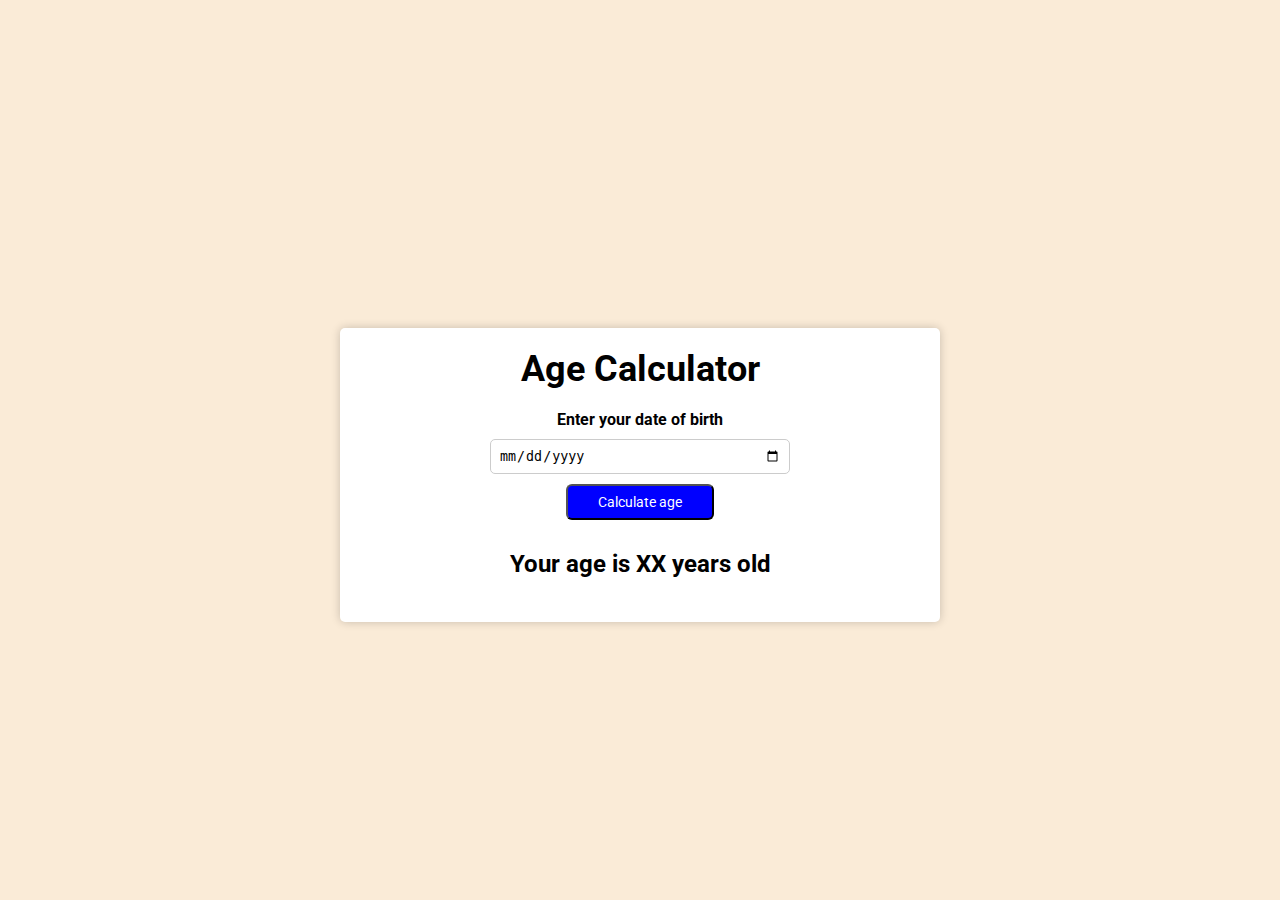
<file: Age Calculator/index.html>
<!DOCTYPE html>
<html lang="en">
  <head>
    <meta charset="UTF-8" />
    <meta name="viewport" content="width=device-width, initial-scale=1.0" />
    <link rel="stylesheet" href="style.css" />
    <title>Age Calculator</title>
  </head>
  <body>
    <div class="container">
      <h1>Age Calculator</h1>
      <div class="form">
        <label for="birthday">Enter your date of birth</label>
        <input type="date" name="birthday" id="birthday">
        <button class="btn"><span>Calculate age</span></button>
        <p id="result">Your age is XX years old</p>
      </div>
    </div>
    <script src="script.js"></script>
  </body>
</html>
</file>
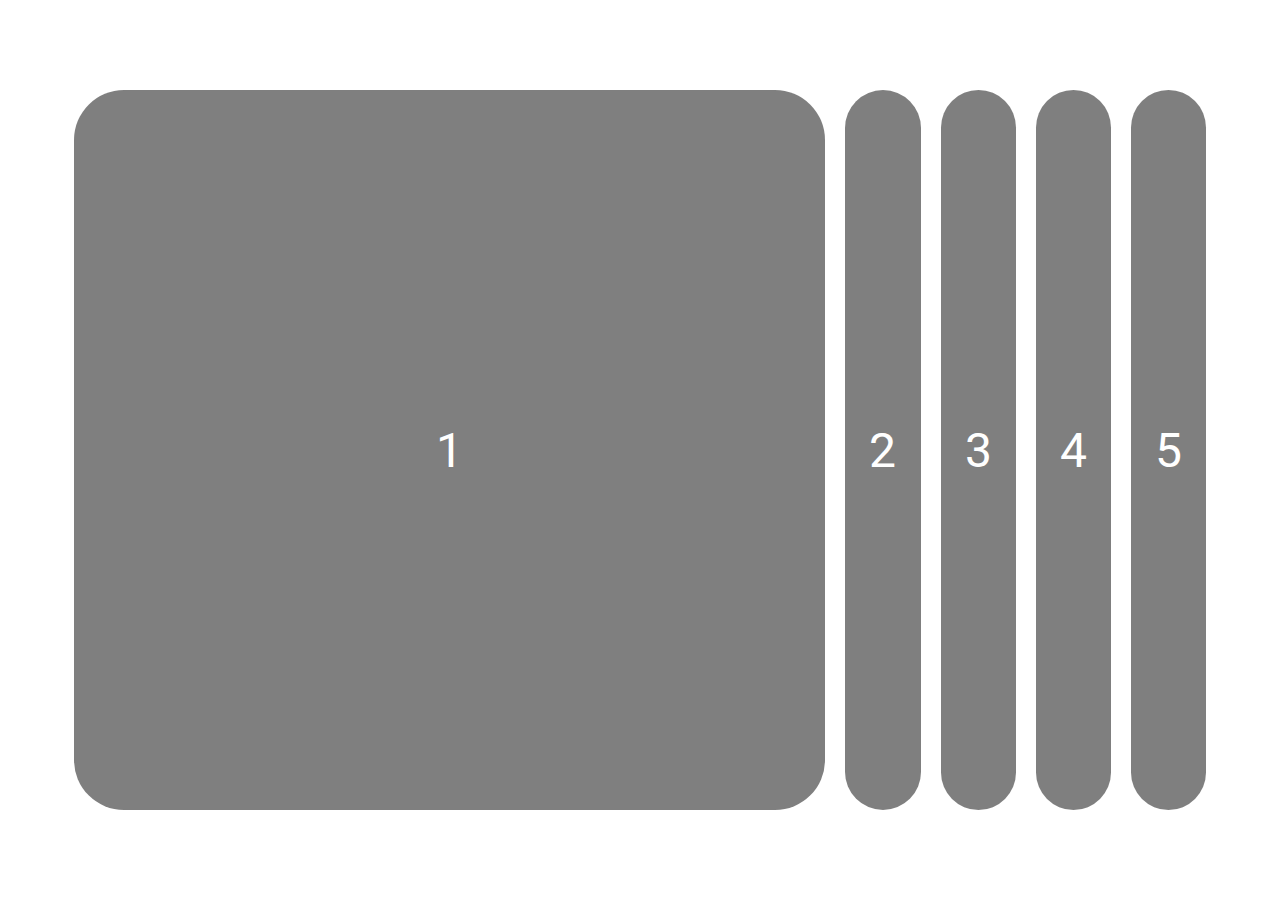
<file: Expanding Cards/index.html>
<!DOCTYPE html>
<html lang="en">
  <head>
    <meta charset="UTF-8" />
    <meta name="viewport" content="width=device-width, initial-scale=1.0" />
    <link rel="stylesheet" href="style.css" />
    <title>My Project</title>
  </head>
  <body>
    <div class="container">
      <div class="panel active" style="background-image: url('https://images.unsplash.com/photo-1558979158-65a1eaa08691?ixlib=rb-1.2.1&ixid=eyJhcHBfaWQiOjEyMDd9&auto=format&fit=crop&w=1350&q=80')">
        <h3>Lorem ipsum dolor sit amet.</h3>
        <div class="overlay">
          <span class="number">1</span>
        </div>
      </div>
      <div class="panel" style="background-image: url('https://images.unsplash.com/photo-1572276596237-5db2c3e16c5d?ixlib=rb-1.2.1&ixid=eyJhcHBfaWQiOjEyMDd9&auto=format&fit=crop&w=1350&q=80')">
        <h3>Lorem ipsum dolor sit amet.</h3>
        <div class="overlay">
          <span class="number">2</span>
        </div>
      </div>
      <div class="panel" style="background-image: url('https://images.unsplash.com/photo-1507525428034-b723cf961d3e?ixlib=rb-1.2.1&ixid=eyJhcHBfaWQiOjEyMDd9&auto=format&fit=crop&w=1353&q=80')">
        <h3>Lorem ipsum dolor sit amet.</h3>
        <div class="overlay">
          <span class="number">3</span>
        </div>
      </div>
      <div class="panel" style="background-image: url('https://images.unsplash.com/photo-1551009175-8a68da93d5f9?ixlib=rb-1.2.1&ixid=eyJhcHBfaWQiOjEyMDd9&auto=format&fit=crop&w=1351&q=80')">
        <h3>Lorem ipsum dolor sit amet.</h3>
        <div class="overlay">
          <span class="number">4</span>
        </div>
      </div>
      <div class="panel" style="background-image: url('https://images.unsplash.com/photo-1549880338-65ddcdfd017b?ixlib=rb-1.2.1&ixid=eyJhcHBfaWQiOjEyMDd9&auto=format&fit=crop&w=1350&q=80')">
        <h3>Lorem ipsum dolor sit amet.</h3>
        <div class="overlay">
          <span class="number">5</span>
        </div>
      </div>

    </div>
    <script src="script.js"></script>
  </body>
</html>
</file>
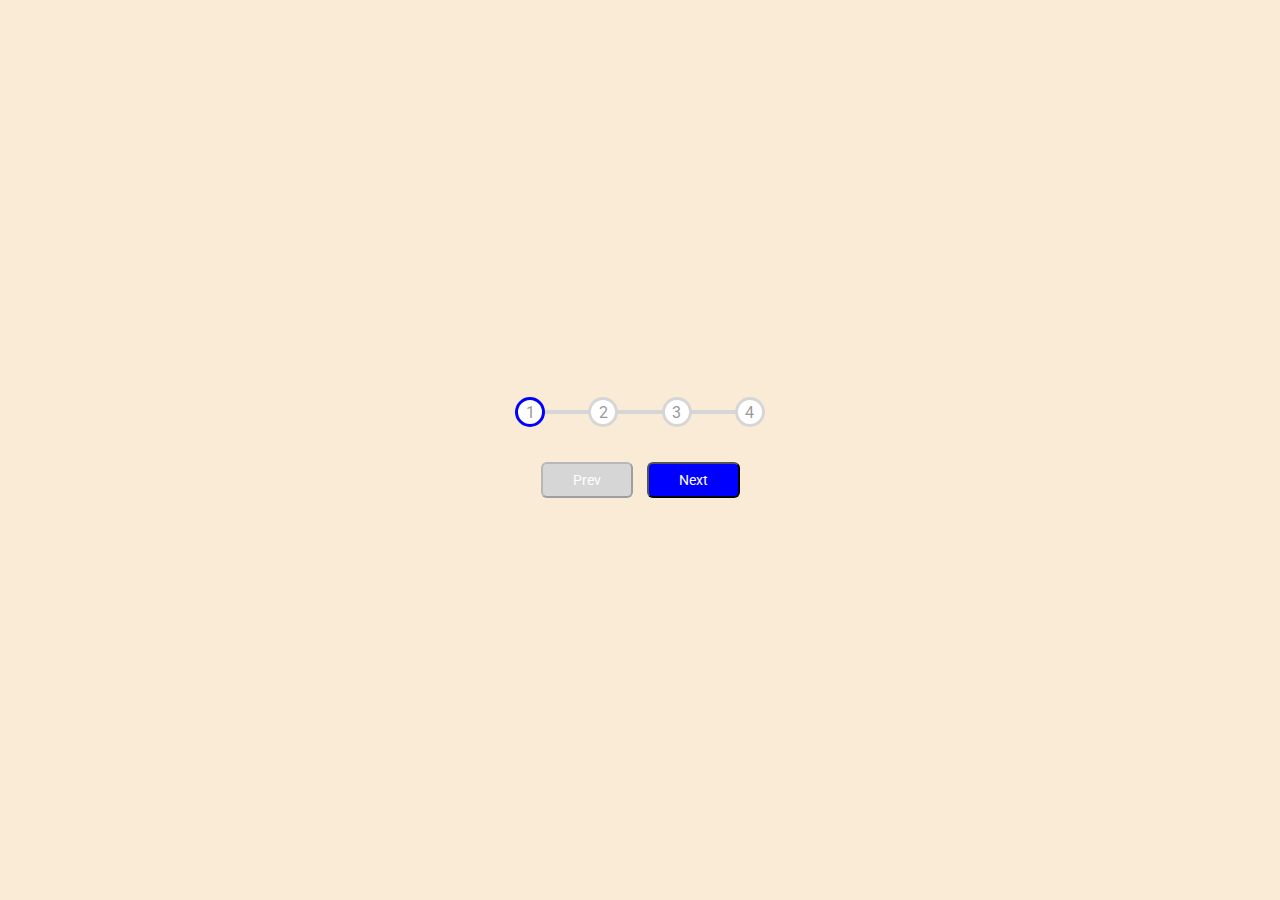
<file: Progress Bar/index.html>
<!DOCTYPE html>
<html lang="en">
  <head>
    <meta charset="UTF-8" />
    <meta name="viewport" content="width=device-width, initial-scale=1.0" />
    <link rel="stylesheet" href="style.css" />
    <title>Progress Bar</title>
  </head>
  <body>
    <div class="container">
      <div class="progress-container">
        <div class="progress" id="progress"></div>
        <div class="circle active">1</div>
        <div class="circle">2</div>
        <div class="circle">3</div>
        <div class="circle">4</div>
      </div>
      <button class="btn" id="prev" disabled>Prev</button>
      <button class="btn" id="next">Next</button>
    </div>
    <script src="script.js"></script>
  </body>
</html>
</file>
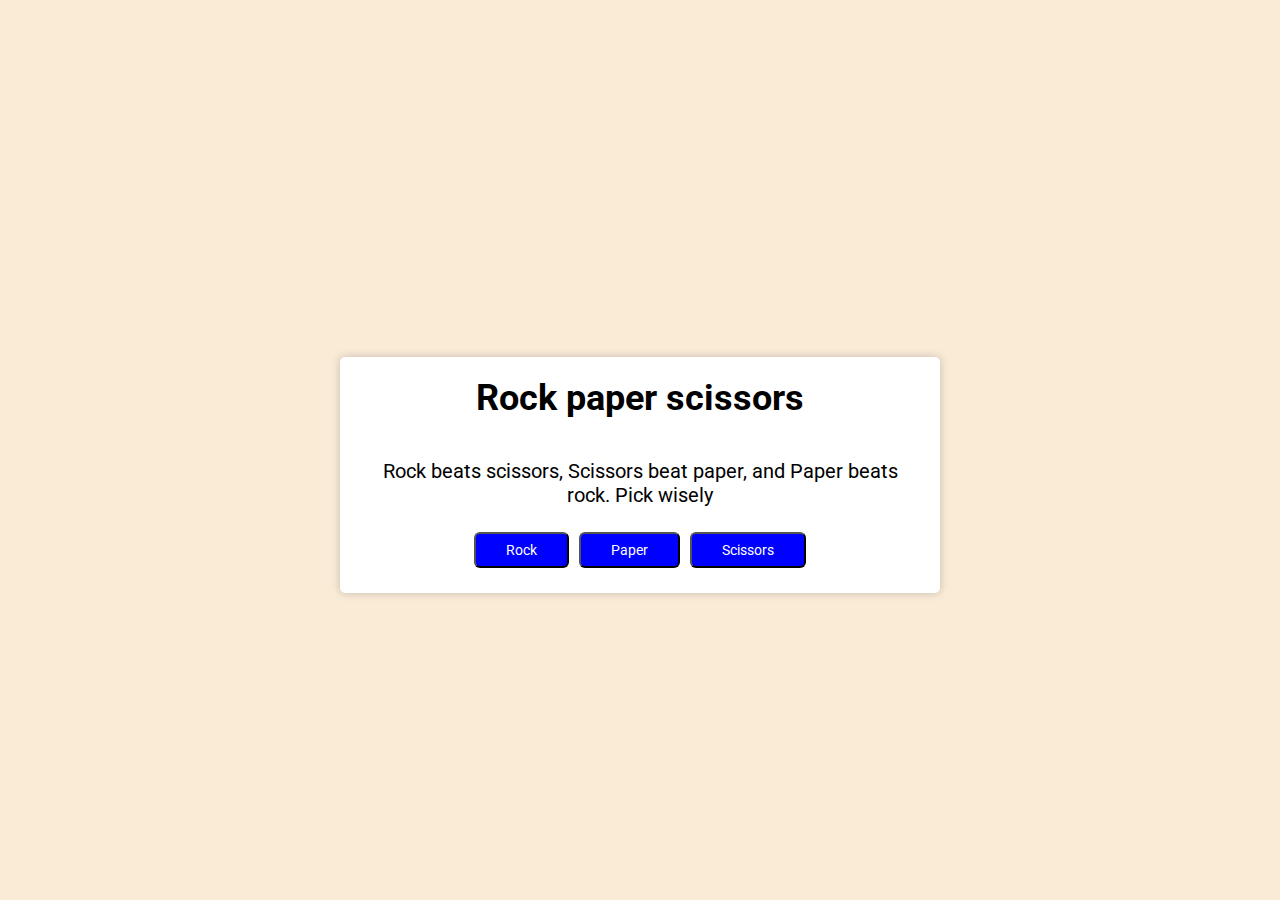
<file: Rock Paper Scissors/index.html>
<!DOCTYPE html>
<html lang="en">
  <head>
    <meta charset="UTF-8" />
    <meta name="viewport" content="width=device-width, initial-scale=1.0" />
    <link rel="stylesheet" href="style.css" />
    <title>Rock paper scissors</title>
  </head>
  <body>
    <div class="container">
      <h1>Rock paper scissors</h1>
      <div class="score"></div>
      <div class="message">Rock beats scissors, Scissors beat paper, and Paper beats rock. Pick wisely</div>
      <div class="buttons">
        <button type="button" class="btn">Rock</button>
        <button type="button" class="btn">Paper</button>
        <button type="button" class="btn">Scissors</button>
      </div>
    </div>
    <script src="script.js"></script>
  </body>
</html>
</file>
<file: Age Calculator/style.css>
@import url("https://fonts.googleapis.com/css2?family=Roboto:wght@400;700&display=swap");

* {
  box-sizing: border-box;
}

body {
  background-color: antiquewhite;
  font-family: "Roboto", sans-serif;
  display: flex;
  flex-direction: column;
  align-items: center;
  justify-content: center;
  height: 100vh;
  overflow: hidden;
  margin: 0;
}

.container {
  background-color: white;
  box-shadow: 0 0 10px rgba(0, 0, 0, 0.2);
  padding: 20px;
  width: 600px;
  margin: 0 auto;
  border-radius: 5px;
  margin-top: 50px;
}

h1 {
  font-size: 36px;
  text-align: center;
  margin-top: 0;
  margin-bottom: 20px;
}

.form {
  display: flex;
  flex-direction: column;
  align-items: center;
}

label {
  font-weight: bold;
  margin-bottom: 10px;
}

input {
  padding: 8px;
  border: 1px solid #ccc;
  border-radius: 5px;
  width: 100%;
  max-width: 300px;
}

.btn {
  background-color: blue;
  color: white;
  border: 0%;
  border-radius: 6px;
  cursor: pointer;
  font-family: inherit;
  padding: 8px 30px;
  margin: 10px;
  font-size: 14px;
  transition: background-color 0.3s ease;
}

button:hover {
  background-color: #0224bb;
}

.btn:focus {
  outline: 0;
}

#result {
  margin-top: 20px;
  font-size: 24px;
  font-weight: bold;
}
</file>
<file: Expanding Cards/style.css>
@import url('https://fonts.googleapis.com/css2?family=Roboto:wght@400;700&display=swap');

* {
  box-sizing: border-box;
}

body {
  font-family: 'Roboto', sans-serif;
  display: flex;
  align-items: center;
  justify-content: center;
  height: 100vh;
  overflow: hidden;
  margin: 0;
}

.container{
display: flex;
width: 90vw;
}

.panel {
  background-size: cover;
  background-position: center;
  background-repeat: no-repeat;
  height: 80vh;
  border-radius: 50px;
  color: #fff;
  cursor: pointer;
  flex: 0.5;
  margin: 10px;
  position: relative;
  transition: flex 0.7s ease-in;
}

.panel h3 {
  font-size: 24px;
  position: absolute;
  bottom: 20px;
  left: 20px;
  margin: 0;
  opacity: 0;
}

.panel.active {
  flex: 5;
}

.panel.active h3 {
  opacity: 1;
  transition: opacity 0.3s ease-in 0.4s;
}

.overlay{
  position: absolute; 
  width: 100%; 
  height: 100%; 
  border-radius: 50px;
  background-color: rgba(0, 0, 0, 0.5); 
  display: flex; 
  justify-content: center; 
  align-items: center;
}

.number{
  color: white; 
  font-size: 48px;
}

@media (max-width: 480px) {
  .container {
    width: 100vw;
  }

  .panel:nth-of-type(4),
  .panel:nth-of-type(5) {
    display: none;
  }
}
</file>
<file: Progress Bar/style.css>
@import url("https://fonts.googleapis.com/css2?family=Roboto:wght@400;700&display=swap");

* {
  box-sizing: border-box;
}

body {
  background-color: antiquewhite;
  font-family: "Roboto", sans-serif;
  display: flex;
  align-items: center;
  justify-content: center;
  height: 100vh;
  overflow: hidden;
  margin: 0;
}

.container {
  text-align: center;
}

.progress-container {
  display: flex;
  justify-content: space-between;
  position: relative;
  margin-bottom: 30px;
  max-width: 100%;
  width: 250px;
}

.progress-container::before {
  content: " ";
  background-color: rgb(214, 214, 214);
  position: absolute;
  top: 50%;
  left: 0;
  transform: translateY(-50%);
  height: 4px;
  width: 100%;
  z-index: -1;
}

.progress {
  background-color: blue;
  position: absolute;
  top: 50%;
  left: 0;
  transform: translateY(-50%);
  height: 4px;
  width: 0%;
  z-index: -1;
  transition: 0.4s ease;
}

.circle{
  background-color: white;
  color: #999;
  border-radius: 50%;
  height: 30px;
  width: 30px;
  display: flex;
  align-items: center;
  justify-content: center;
  border: 3px solid rgb(214, 214, 214);
  transition: 0.4s ease;
}

.circle.active{
  border-color: blue;
}

.btn{
  background-color: blue;
  color: white;
  border: 0%;
  border-radius: 6px;
  cursor: pointer;
  font-family: inherit;
  padding: 8px 30px;
  margin: 5px;
  font-size: 14px;
}

.btn.circle.active{
  transform: scale(0.98);

}
.btn:focus{
  outline: 0;
}

.btn:disabled{
  background-color: rgb(214, 214, 214);
  cursor: not-allowed;
}
</file>
<file: Rock Paper Scissors/style.css>
@import url('https://fonts.googleapis.com/css2?family=Roboto:wght@400;700&display=swap');

* {
  box-sizing: border-box;
}

body {
  background-color: antiquewhite;
  font-family: 'Roboto', sans-serif;
  display: flex;
  flex-direction: column;
  align-items: center;
  justify-content: center;
  height: 100vh;
  overflow: hidden;
  margin: 0;
}

h1 {
  font-size: 36px;
  text-align: center;
  margin-top: 0;
  margin-bottom: 20px;
}


.container {
  background-color: white;
  box-shadow: 0 0 10px rgba(0, 0, 0, 0.2);
  padding: 20px;
  width: 600px;
  margin: 0 auto;
  border-radius: 5px;
  margin-top: 50px;
  display: flex;
  flex-direction: column;
  flex-direction: column;
  align-items: center;
}

.buttons{
  display: flex;
  flex-direction: row;
  align-items: center;
  justify-content: center;
}


.score{
    font-size: 20px;
    text-align: center;
    margin-top: 0;
    margin-bottom: 20px;
  }

  .message{
    font-size: 20px;
    text-align: center;
    margin-top: 0;
    margin-bottom: 20px;
  }




.btn{
  background-color: blue;
  color: white;
  border: 0%;
  border-radius: 6px;
  cursor: pointer;
  font-family: inherit;
  padding: 8px 30px;
  margin: 5px;
  font-size: 14px;
transition: background-color 0.3s ease;
}

.btn:focus{
  outline: 0;
}

.btn:disabled{
  background-color: rgb(214, 214, 214);
  cursor: not-allowed;
}

button:hover {
  background-color: #0224bb;
}
</file>
